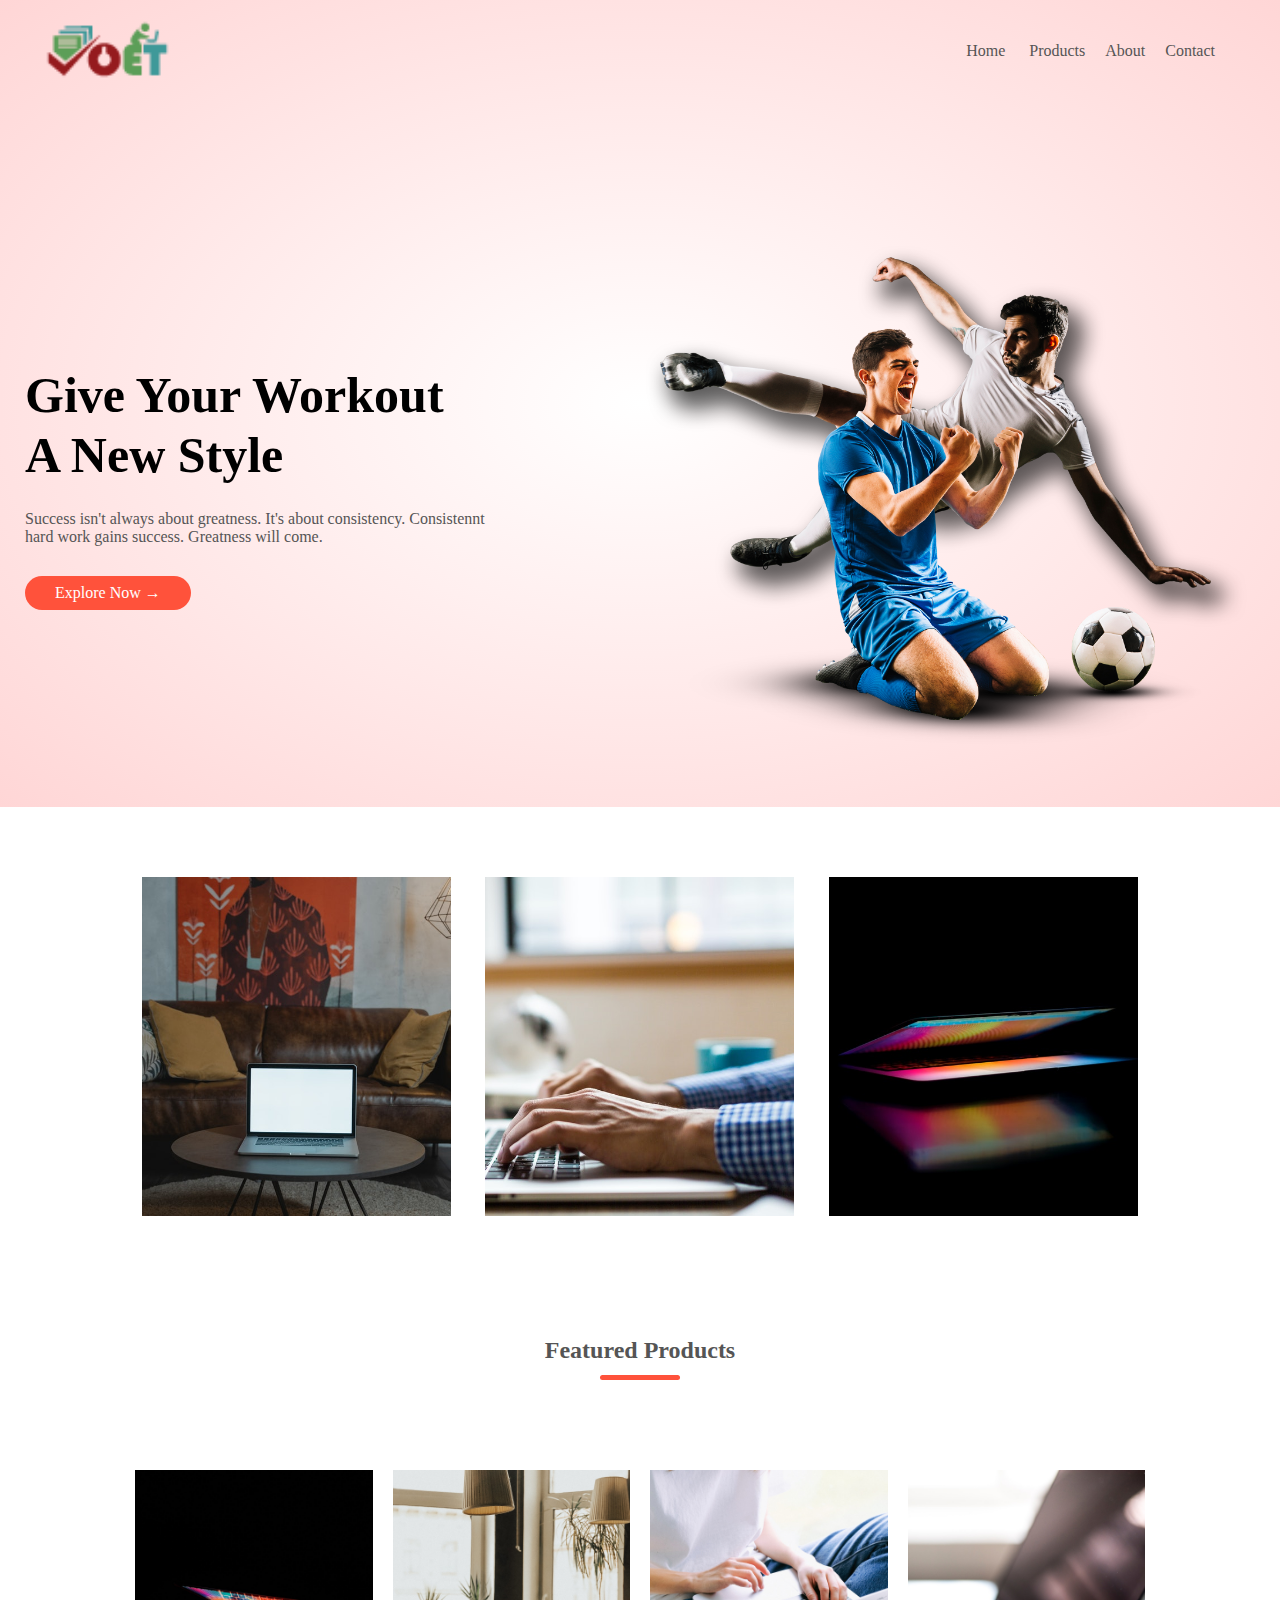
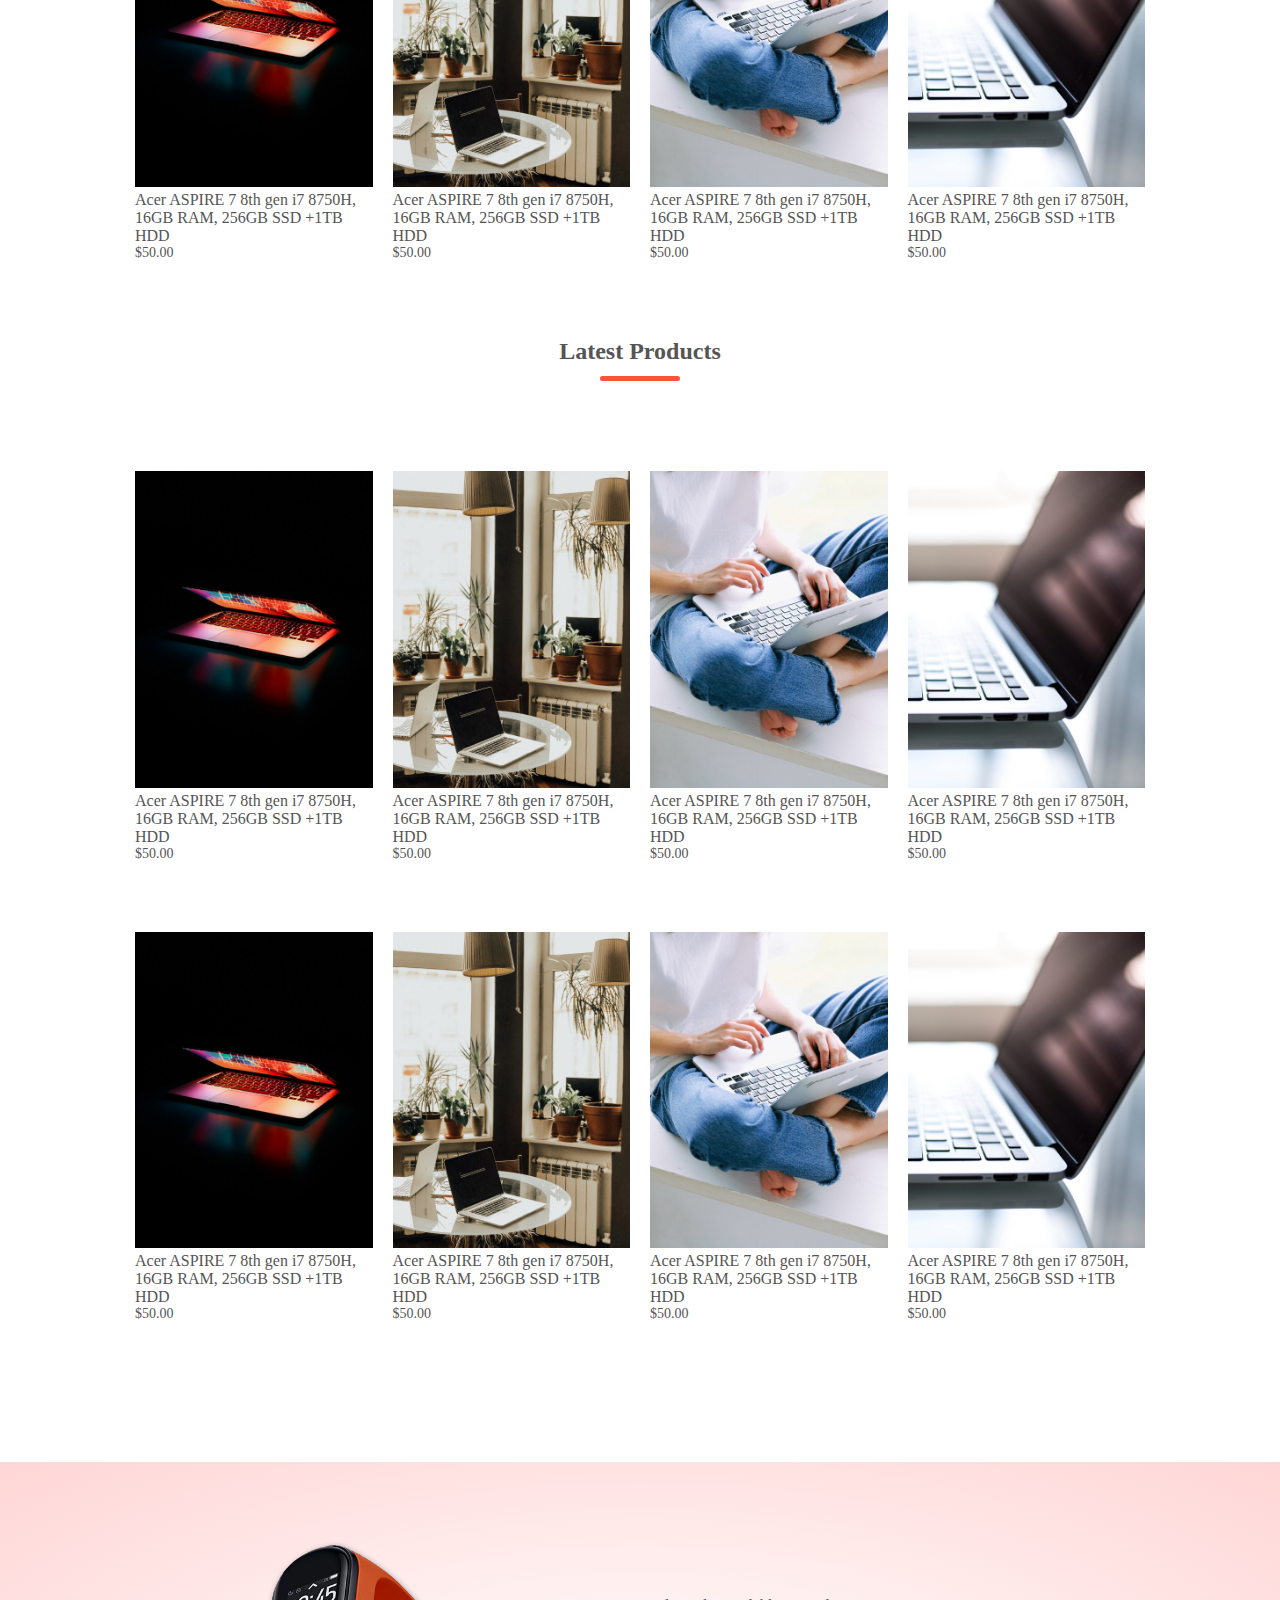
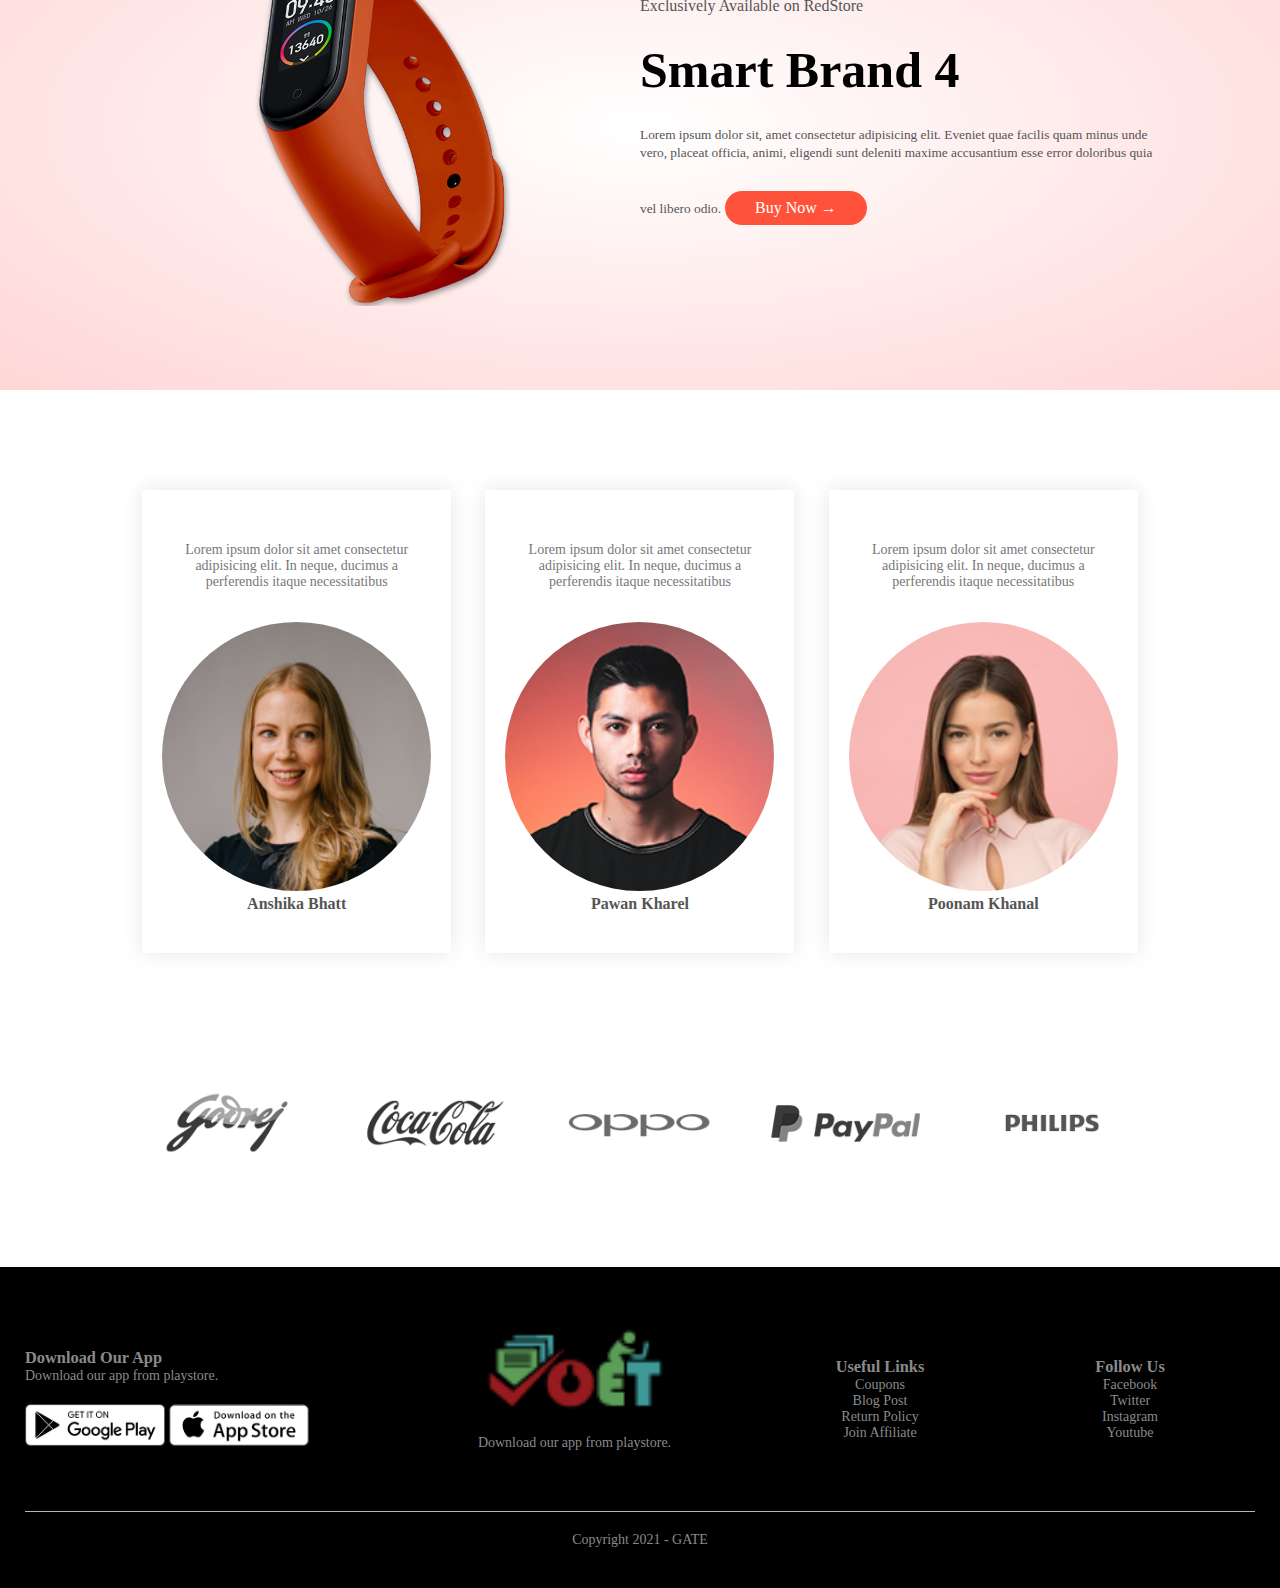
<file: index.html>
<!DOCTYPE html>
<html lang="en">
<head>
    <meta charset="UTF-8">
    <meta http-equiv="X-UA-Compatible" content="IE=edge">
    <meta name="viewport" content="width=device-width, initial-scale=1.0">
    <title>LaptopStore | Ecommerce website Design</title>
    <link rel="stylesheet" href="style.css">
<link rel="preconnect" href="https://fonts.gstatic.com">
<link href="https://fonts.googleapis.com/css2?family=Poppins:wght@300;400;500;700&display=swap" rel="stylesheet">
<link rel="stylesheet" href="https://cdnjs.cloudflare.com/ajax/libs/font-awesome/5.15.3/css/all.min.css"
    integrity="sha512-iBBXm8fW90+nuLcSKlbmrPcLa0OT92xO1BIsZ+ywDWZCvqsWgccV3gFoRBv0z+8dLJgyAHIhR35VZc2oM/gI1w=="
    crossorigin="anonymous" />
</head>
<body>
<div class="header">
    <div class="container">
    <div class="navbar">
        <div class="logo">
            <a href="index.html"><img src="images/oet_logo.png" width="125px
            "></a>
        </div>
        <nav>
            <ul id="MenuItems">
                <li><a href='index.html'>Home</a></li>
                <li><a href='products.html'>Products</a</li>
                <li><a href='index.html'>About</a</li>
                <li><a href='index.html'>Contact</a</li>
            </ul>
        </nav>
        <!-- card_icon -->
        <!-- <img src="images/cart.png" alt="" width="30px" height="30px"> -->
        <a onclick="menutoggle()"><img src="images/menu.png" alt=""  class="menu-icon" ></a>
    </div>
    

    <div class="row">
        <div class="col-2">
           <h1>Give Your Workout<br> A New Style</h1>
           <p>Success isn't always about greatness. It's about consistency. Consistennt <br>hard work gains success. Greatness will come.</p>
           <a href="" class="btn">Explore Now &#8594;</a>

        </div>
        <div class="col-2">
            <img src="images/image1.png" alt="">
        </div>
    </div>
</div>
</div>

<!-- ----------feature categories------------- -->
    <div class="categories">
        <div class="small-container">
        <div class="row">
            <div class="col-3">
                <img src="images/banner-1.jpg" alt="">
            </div>
            <div class="col-3">
                <img src="images/banner-2.jpg" alt="">
            </div>
            <div class="col-3">
                <img src="images/banner-3.jpg" alt="">
            </div>
        </div>
        </div>
    </div>

<!-- ----------feature Products------------- -->
    <div class="small-container">
        <h2 class="title">Featured Products</h2>
        <div class="row">
            <div class="col-4">
                <a href="product-details.html"><img src="images/laptop-1.jpg" alt=""></a>
                <h4>Acer ASPIRE 7 8th gen i7 8750H, 16GB RAM, 256GB SSD +1TB HDD</h4>
                <div class="rating">
                    <i class="fa fa-star"></i>
                    <i class="fa fa-star"></i>
                    <i class="fa fa-star"></i>
                    <i class="fa fa-star"></i>
                    <i class="fa fa-star-half"></i>
                </div>
                <p>$50.00</p>
            </div>
            <div class="col-4">
                <a href="product-details.html"><img src="images/laptop-2.jpg" alt=""></a>
                <h4>Acer ASPIRE 7 8th gen i7 8750H, 16GB RAM, 256GB SSD +1TB HDD</h4>
                <div class="rating">
                    <i class="fa fa-star"></i>
                    <i class="fa fa-star"></i>
                    <i class="fa fa-star"></i>
                    <i class="fa fa-star"></i>
                    <i class="fa fa-star-half"></i>
                </div>
                <p>$50.00</p>
            </div>
            <div class="col-4">
                <img src="images/laptop-3.jpg" alt="">
                <h4>Acer ASPIRE 7 8th gen i7 8750H, 16GB RAM, 256GB SSD +1TB HDD</h4>
                <div class="rating">
                    <i class="fa fa-star"></i>
                    <i class="fa fa-star"></i>
                    <i class="fa fa-star"></i>
                    <i class="fa fa-star"></i>
                    <i class="fa fa-star-half"></i>
                </div>
                <p>$50.00</p>
            </div>
            <div class="col-4">
                <img src="images/laptop-4.jpg" alt="">
                <h4>Acer ASPIRE 7 8th gen i7 8750H, 16GB RAM, 256GB SSD +1TB HDD</h4>
                <div class="rating">
                    <i class="fa fa-star"></i>
                    <i class="fa fa-star"></i>
                    <i class="fa fa-star"></i>
                    <i class="fa fa-star"></i>
                    <i class="fa fa-star-half"></i>
                </div>
                <p>$50.00</p>
            </div>
        </div>

        <h2 class="title">Latest Products</h2>
        <div class="row">
            <div class="col-4">
                <img src="images/laptop-1.jpg" alt="">
                <h4>Acer ASPIRE 7 8th gen i7 8750H, 16GB RAM, 256GB SSD +1TB HDD</h4>
                <div class="rating">
                    <i class="fa fa-star"></i>
                    <i class="fa fa-star"></i>
                    <i class="fa fa-star"></i>
                    <i class="fa fa-star"></i>
                    <i class="fa fa-star-half"></i>
                </div>
                <p>$50.00</p>
            </div>
            <div class="col-4">
                <img src="images/laptop-2.jpg" alt="">
                <h4>Acer ASPIRE 7 8th gen i7 8750H, 16GB RAM, 256GB SSD +1TB HDD</h4>
                <div class="rating">
                    <i class="fa fa-star"></i>
                    <i class="fa fa-star"></i>
                    <i class="fa fa-star"></i>
                    <i class="fa fa-star"></i>
                    <i class="fa fa-star-half"></i>
                </div>
                <p>$50.00</p>
            </div>
            <div class="col-4">
                <img src="images/laptop-3.jpg" alt="">
                <h4>Acer ASPIRE 7 8th gen i7 8750H, 16GB RAM, 256GB SSD +1TB HDD</h4>
                <div class="rating">
                    <i class="fa fa-star"></i>
                    <i class="fa fa-star"></i>
                    <i class="fa fa-star"></i>
                    <i class="fa fa-star"></i>
                    <i class="fa fa-star-half"></i>
                </div>
                <p>$50.00</p>
            </div>
            <div class="col-4">
                <img src="images/laptop-4.jpg" alt="">
                <h4>Acer ASPIRE 7 8th gen i7 8750H, 16GB RAM, 256GB SSD +1TB HDD</h4>
                <div class="rating">
                    <i class="fa fa-star"></i>
                    <i class="fa fa-star"></i>
                    <i class="fa fa-star"></i>
                    <i class="fa fa-star"></i>
                    <i class="fa fa-star-half"></i>
                </div>
                <p>$50.00</p>
            </div>
            <div class="col-4">
                <img src="images/laptop-1.jpg" alt="">
                <h4>Acer ASPIRE 7 8th gen i7 8750H, 16GB RAM, 256GB SSD +1TB HDD</h4>
                <div class="rating">
                    <i class="fa fa-star"></i>
                    <i class="fa fa-star"></i>
                    <i class="fa fa-star"></i>
                    <i class="fa fa-star"></i>
                    <i class="fa fa-star-half"></i>
                </div>
                <p>$50.00</p>
            </div>
            <div class="col-4">
                <img src="images/laptop-2.jpg" alt="">
                <h4>Acer ASPIRE 7 8th gen i7 8750H, 16GB RAM, 256GB SSD +1TB HDD</h4>
                <div class="rating">
                    <i class="fa fa-star"></i>
                    <i class="fa fa-star"></i>
                    <i class="fa fa-star"></i>
                    <i class="fa fa-star"></i>
                    <i class="fa fa-star-half"></i>
                </div>
                <p>$50.00</p>
            </div>
            <div class="col-4">
                <img src="images/laptop-3.jpg" alt="">
                <h4>Acer ASPIRE 7 8th gen i7 8750H, 16GB RAM, 256GB SSD +1TB HDD</h4>
                <div class="rating">
                    <i class="fa fa-star"></i>
                    <i class="fa fa-star"></i>
                    <i class="fa fa-star"></i>
                    <i class="fa fa-star"></i>
                    <i class="fa fa-star-half"></i>
                </div>
                <p>$50.00</p>
            </div>
            <div class="col-4">
                <img src="images/laptop-4.jpg" alt="">
                <h4>Acer ASPIRE 7 8th gen i7 8750H, 16GB RAM, 256GB SSD +1TB HDD</h4>
                <div class="rating">
                    <i class="fa fa-star"></i>
                    <i class="fa fa-star"></i>
                    <i class="fa fa-star"></i>
                    <i class="fa fa-star"></i>
                    <i class="fa fa-star-half"></i>
                </div>
                <p>$50.00</p>
            </div>
        </div>
        </div>

        <!-- -----------offer---------- -->
        <div class="offer">
            <div class="small-container">
                <div class="row">
                    <div class="col-2">
                        <img src="images/exclusive.png" alt="" class="offer-img">
                    </div>
                    <div class="col-2">
                        <p>Exclusively Available on RedStore</p>
                        <h1>Smart Brand 4</h1>
                        <small>Lorem ipsum dolor sit, amet consectetur adipisicing elit. Eveniet quae facilis quam minus unde vero, placeat officia, animi, eligendi sunt deleniti maxime accusantium esse error doloribus quia vel libero odio.</small>
                        <a href="" class="btn">Buy Now &#8594;</a>
                    </div>
                </div>
            </div>
        </div>

<!-- ----------- testimonial ------------- -->

<div class="testimonial">
    <div class="small-container">
        <div class="row">
            <div class="col-3">
                <i class="fa fa-quote-left"></i>
                <p>Lorem ipsum dolor sit amet consectetur adipisicing elit. In neque, ducimus a perferendis itaque necessitatibus
                </p>
                <div class="rating">
                    <i class="fa fa-star"></i>
                    <i class="fa fa-star"></i>
                    <i class="fa fa-star"></i>
                    <i class="fa fa-star"></i>
                    <i class="fa fa-star-half"></i>
                </div>
                <img src="images/user-1.png" alt="">
                <h3>Anshika Bhatt</h3>
            </div>
            <div class="col-3">
                <i class="fa fa-quote-left"></i>
                <p>Lorem ipsum dolor sit amet consectetur adipisicing elit. In neque, ducimus a perferendis itaque necessitatibus
                </p>
                <div class="rating">
                    <i class="fa fa-star"></i>
                    <i class="fa fa-star"></i>
                    <i class="fa fa-star"></i>
                    <i class="fa fa-star"></i>
                    <i class="fa fa-star-half"></i>
                </div>
                <img src="images/user-2.png" alt="">
                <h3>Pawan Kharel</h3>
            </div>
            <div class="col-3">
                <i class="fa fa-quote-left"></i>
                <p>Lorem ipsum dolor sit amet consectetur adipisicing elit. In neque, ducimus a perferendis itaque necessitatibus
                </p>
                <div class="rating">
                    <i class="fa fa-star"></i>
                    <i class="fa fa-star"></i>
                    <i class="fa fa-star"></i>
                    <i class="fa fa-star"></i>
                    <i class="fa fa-star-half"></i>
                </div>
                <img src="images/user-3.png" alt="">
                <h3>Poonam Khanal</h3>
            </div>
        </div>
    </div>
</div>

<!-- ---------------- brands ------------------>

<div class="brands">
    <div class="small-container">
        <div class="row">
            <div class="col-5">
                <img src="images/logo-godrej.png">
            </div>
            <div class="col-5">
                <img src="images/logo-coca-cola.png">
            </div>
            <div class="col-5">
                <img src="images/logo-oppo.png">
            </div>
            <div class="col-5">
                <img src="images/logo-paypal.png">
            </div>
            <div class="col-5">
                <img src="images/logo-philips.png">
            </div>
        </div>
    </div>
</div>

<!-- ------ footer ------------>

<div class="footer">
    <div class="container">
        <div class="row">
            <div class="footer-col-1">
                <h3>Download Our App</h3>
                <p>Download our app from playstore.</p>
                <div class="app-logo">
                    <img src="images/play-store.png" alt="">
                    <img src="images/app-store.png" alt="">
                </div>
            </div>
            <div class="footer-col-2">
                <img src="images/oet_logo.png
                " alt="">
                <p>Download our app from playstore.</p>
            </div>
            <div class="footer-col-3">
                <h3>Useful Links</h3>
                <ul>
                    <li>Coupons</li>
                    <li>Blog Post</li>
                    <li>Return Policy</li>
                    <li>Join Affiliate</li>
                </ul>
            </div>
            <div class="footer-col-4">
                <h3>Follow Us</h3>
                <ul>
                    <li>Facebook</li>
                    <li>Twitter</li>
                    <li>Instagram</li>
                    <li>Youtube</li>
                </ul>
            </div>
        </div>
        <hr>
        <p class="copyright">Copyright 2021 - GATE</p>
    </div>
</div>

<!-- jsfortogglemenue -->
<script type="text/javascript">
    var MenuItems = document.getElementById("MenuItems");

    MenuItems.style.maxHeight = "0px";

    function menutoggle(){
        
        if(MenuItems.style.maxHeight == '0px'){
            MenuItems.style.maxHeight = "200px";
        }else{
            MenuItems.style.maxHeight = '0px'
        }
    }
</script>
</body>
</html>
</file>
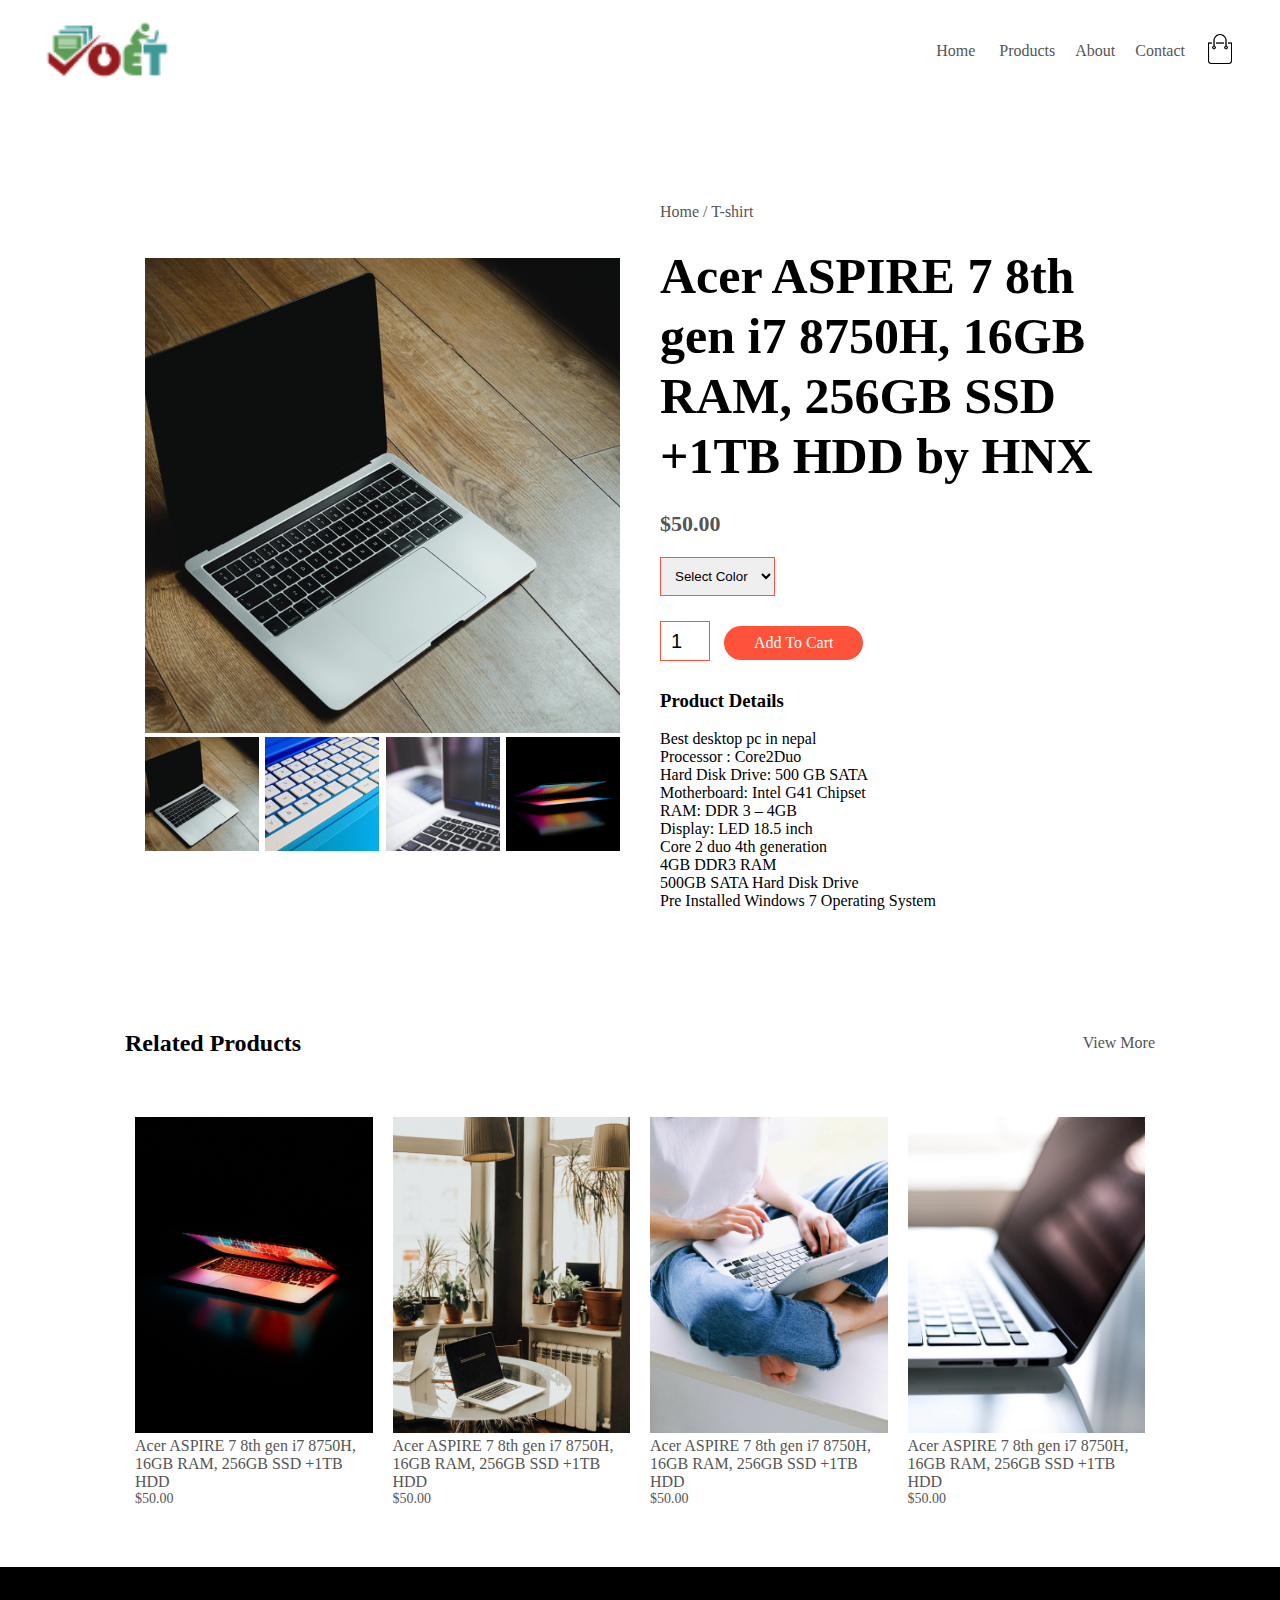
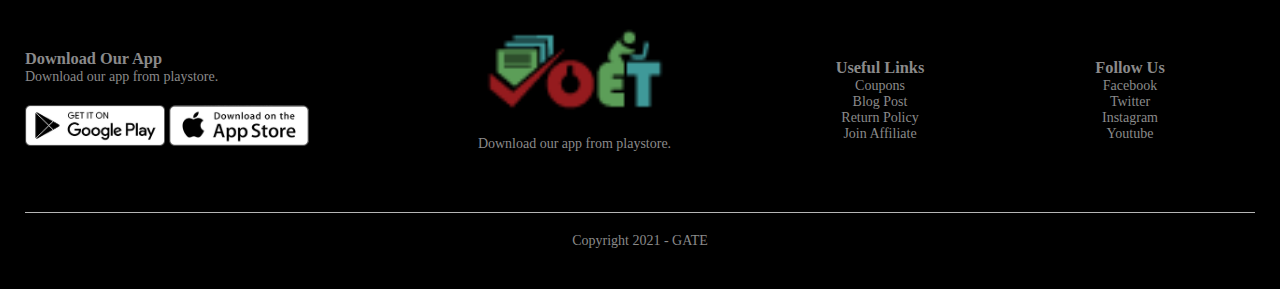
<file: product-details.html>
<!DOCTYPE html>
<html lang="en">

<head>
    <meta charset="UTF-8">
    <meta http-equiv="X-UA-Compatible" content="IE=edge">
    <meta name="viewport" content="width=device-width, initial-scale=1.0">
    <title>All Products -- LaptopStore</title>
    <link rel="stylesheet" href="style.css">
    <link rel="preconnect" href="https://fonts.gstatic.com">
    <link href="https://fonts.googleapis.com/css2?family=Poppins:wght@300;400;500;700&display=swap" rel="stylesheet">
    <link rel="stylesheet" href="https://cdnjs.cloudflare.com/ajax/libs/font-awesome/5.15.3/css/all.min.css"
        integrity="sha512-iBBXm8fW90+nuLcSKlbmrPcLa0OT92xO1BIsZ+ywDWZCvqsWgccV3gFoRBv0z+8dLJgyAHIhR35VZc2oM/gI1w=="
        crossorigin="anonymous" />
</head>

<body>
    <div class="container">
        <div class="navbar">
            <div class="logo">
                <img src="images/oet_logo.png" width="125px
            ">
            </div>
            <nav>
                <ul id="MenuItems">
                    <li><a href='index.html'>Home</a></li>
                    <li><a href='products.html'>Products</a</li>
                    <li><a href='index.html'>About</a</li>
                    <li><a href='index.html'>Contact</a</li>
                </ul>
            </nav>
            <!-- card_icon -->
            <img src="images/cart.png" alt="" width="30px" height="30px">
            <a onclick="menutoggle()"><img src="images/menu.png" alt="" class="menu-icon"></a>
        </div>
    </div>
 <!-- ------------single product details ---------------  -->

        <div class="small-container single-product" >
            <div class="row">
                <div class="col-2">
                    <img src="images/cover-1.jpg" width="100%" id="productImg">

                    <div class="small-img-row">
                        <div class="small-img-col">
                            <img src="images/cover-1.jpg" width="100%" class="small-img">
                        </div>
                        <div class="small-img-col">
                            <img src="images/cover-2.jpg" width="100%" class="small-img">
                        </div>
                        <div class="small-img-col">
                            <img src="images/cover-3.jpg" width="100%" class="small-img">
                        </div>
                        <div class="small-img-col">
                            <img src="images/cover-4.jpg" width="100%" class="small-img">
                        </div>
                    </div>
                </div>
                <div class="col-2">
                    <p>Home / T-shirt</p>
                    <h1>Acer ASPIRE 7 8th gen i7 8750H, 16GB RAM, 256GB SSD +1TB HDD by HNX</h1>
                    <h4>$50.00</h4>
                    <select name="" id="">
                        <option value="">Select Color</option>
                        <option value="">Black</option>
                        <option value="">Red</option>
                        <option value="">Blue</option>
                    </select>
                    <input type="number" value="1">
                    <a href="" class="btn">Add To Cart</a>
                    <h3>Product Details <i class="fa fa-indent"></i></h3>
                    <br>
                    <ul>
                        <li>Best desktop pc in nepal</li>
                        <li>Processor : Core2Duo</li>
                        <li>Hard Disk Drive: 500 GB SATA</li>
                        <li>Motherboard: Intel G41 Chipset</li>
                        <li>RAM: DDR 3 – 4GB</li>
                        <li>Display: LED 18.5 inch</li>
                        <li>Core 2 duo 4th generation</li>
                        <li>4GB DDR3 RAM</li>
                        <li>500GB SATA Hard Disk Drive</li>
                        <li>Pre Installed Windows 7 Operating System</li>
                    </ul>

                </div>
            </div>
        </div>
<!-- ------------title ------------------  -->
<div class="small-container">
    <div class="row row-2">
        <h2>Related Products</h2>
        <p>View More</p>
    </div>
</div>
    <div class="small-container">
        <div class="row">
            <div class="col-4">
                <img src="images/laptop-1.jpg" alt="">
                <h4>Acer ASPIRE 7 8th gen i7 8750H, 16GB RAM, 256GB SSD +1TB HDD</h4>
                <div class="rating">
                    <i class="fa fa-star"></i>
                    <i class="fa fa-star"></i>
                    <i class="fa fa-star"></i>
                    <i class="fa fa-star"></i>
                    <i class="fa fa-star-half"></i>
                </div>
                <p>$50.00</p>
            </div>
            <div class="col-4">
                <img src="images/laptop-2.jpg" alt="">
                <h4>Acer ASPIRE 7 8th gen i7 8750H, 16GB RAM, 256GB SSD +1TB HDD</h4>
                <div class="rating">
                    <i class="fa fa-star"></i>
                    <i class="fa fa-star"></i>
                    <i class="fa fa-star"></i>
                    <i class="fa fa-star"></i>
                    <i class="fa fa-star-half"></i>
                </div>
                <p>$50.00</p>
            </div>
            <div class="col-4">
                <img src="images/laptop-3.jpg" alt="">
                <h4>Acer ASPIRE 7 8th gen i7 8750H, 16GB RAM, 256GB SSD +1TB HDD</h4>
                <div class="rating">
                    <i class="fa fa-star"></i>
                    <i class="fa fa-star"></i>
                    <i class="fa fa-star"></i>
                    <i class="fa fa-star"></i>
                    <i class="fa fa-star-half"></i>
                </div>
                <p>$50.00</p>
            </div>
            <div class="col-4">
                <img src="images/laptop-4.jpg" alt="">
                <h4>Acer ASPIRE 7 8th gen i7 8750H, 16GB RAM, 256GB SSD +1TB HDD</h4>
                <div class="rating">
                    <i class="fa fa-star"></i>
                    <i class="fa fa-star"></i>
                    <i class="fa fa-star"></i>
                    <i class="fa fa-star"></i>
                    <i class="fa fa-star-half"></i>
                </div>
                <p>$50.00</p>
            </div>
        </div>
    </div>

    <!-- ------ footer ------------>

    <div class="footer">
        <div class="container">
            <div class="row">
                <div class="footer-col-1">
                    <h3>Download Our App</h3>
                    <p>Download our app from playstore.</p>
                    <div class="app-logo">
                        <img src="images/play-store.png" alt="">
                        <img src="images/app-store.png" alt="">
                    </div>
                </div>
                <div class="footer-col-2">
                    <img src="images/oet_logo.png" alt="">
                    <p>Download our app from playstore.</p>
                </div>
                <div class="footer-col-3">
                    <h3>Useful Links</h3>
                    <ul>
                        <li>Coupons</li>
                        <li>Blog Post</li>
                        <li>Return Policy</li>
                        <li>Join Affiliate</li>
                    </ul>
                </div>
                <div class="footer-col-4">
                    <h3>Follow Us</h3>
                    <ul>
                        <li>Facebook</li>
                        <li>Twitter</li>
                        <li>Instagram</li>
                        <li>Youtube</li>
                    </ul>
                </div>
            </div>
            <hr>
            <p class="copyright">Copyright 2021 - GATE</p>
        </div>
    </div>

    <!-- jsfortogglemenue -->
    <script type="text/javascript">
        var MenuItems = document.getElementById("MenuItems");

        MenuItems.style.maxHeight = "0px";

        function menutoggle() {

            if (MenuItems.style.maxHeight == '0px') {
                MenuItems.style.maxHeight = "200px";
            } else {
                MenuItems.style.maxHeight = '0px'
            }
        }
    </script>
    <!-- --------- js for laptop gallery -----------  -->
    <script>
        var productImg = document.getElementById("productImg");
        var smallImg = document.getElementsByClassName("small-img");

        smallImg[0].onclick = function(){
            productImg.src = smallImg[0].src;
        }
        smallImg[1].onclick = function () {
                productImg.src = smallImg[1].src;
            }
            smallImg[2].onclick = function () {
                    productImg.src = smallImg[2].src;
                }
                smallImg[3].onclick = function () {
                        productImg.src = smallImg[3].src;
                    }
    </script>
</body>

</html>
</file>
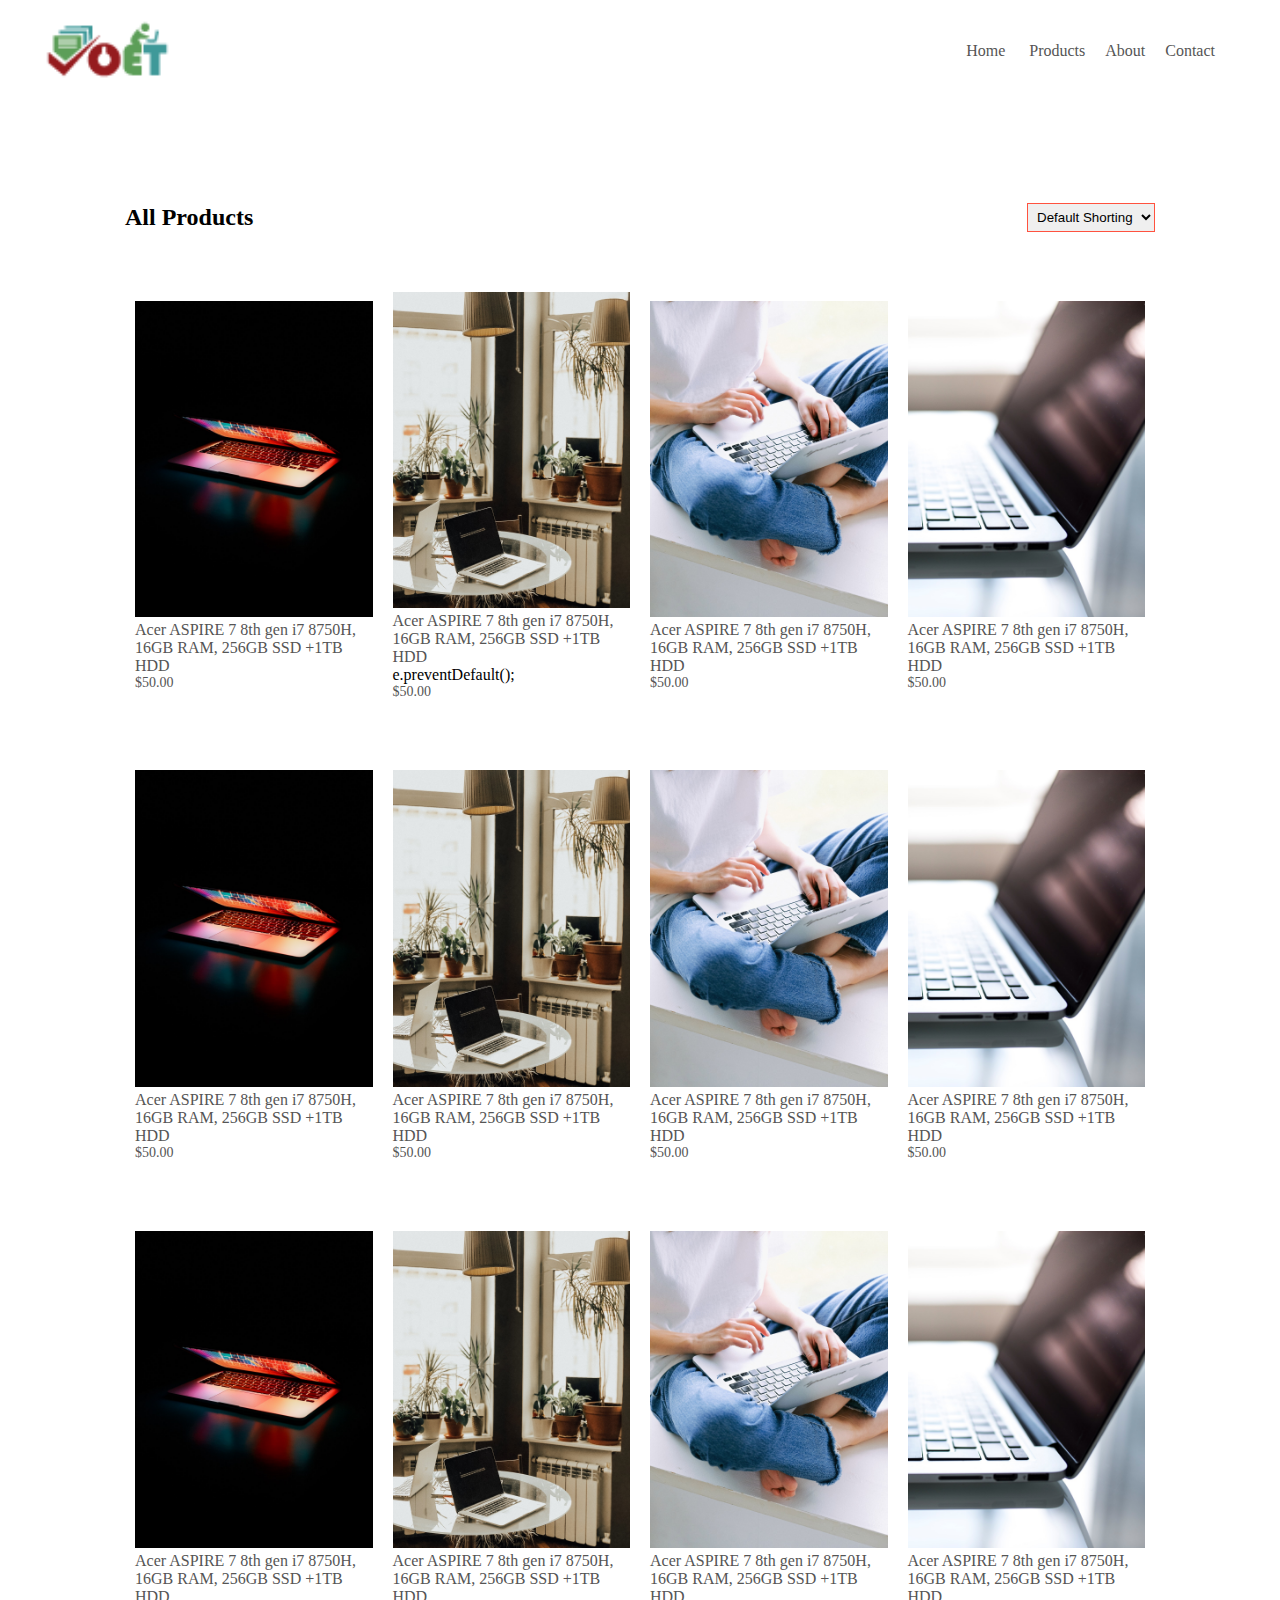
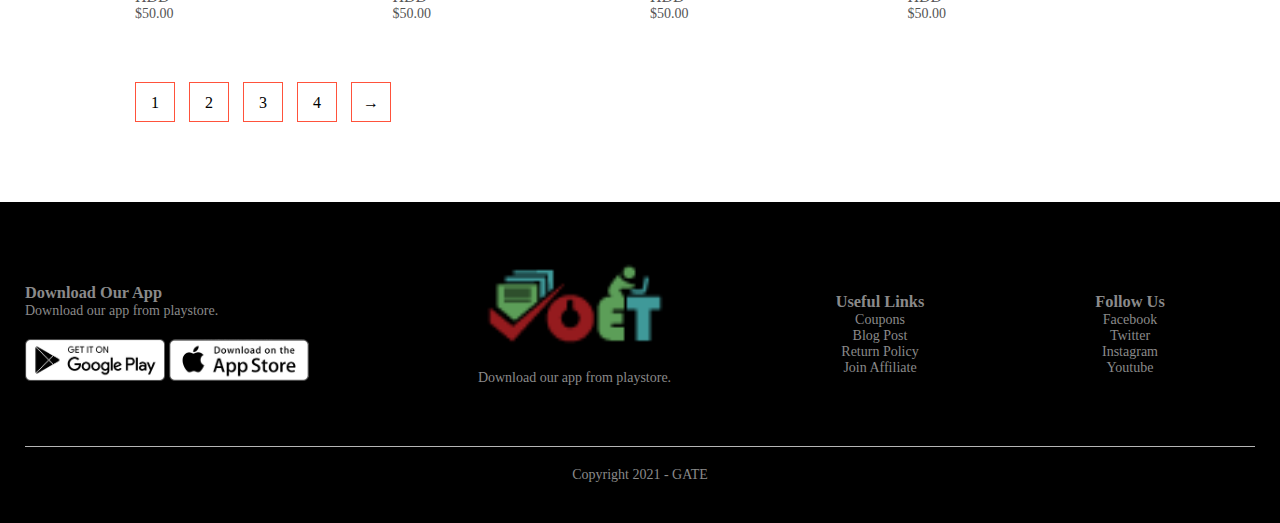
<file: products.html>
<!DOCTYPE html>
<html lang="en">

<head>
    <meta charset="UTF-8">
    <meta http-equiv="X-UA-Compatible" content="IE=edge">
    <meta name="viewport" content="width=device-width, initial-scale=1.0">
    <title>All Products -- LaptopStore</title>
    <link rel="stylesheet" href="style.css">
    <link rel="preconnect" href="https://fonts.gstatic.com">
    <link href="https://fonts.googleapis.com/css2?family=Poppins:wght@300;400;500;700&display=swap" rel="stylesheet">
    <link rel="stylesheet" href="https://cdnjs.cloudflare.com/ajax/libs/font-awesome/5.15.3/css/all.min.css"
        integrity="sha512-iBBXm8fW90+nuLcSKlbmrPcLa0OT92xO1BIsZ+ywDWZCvqsWgccV3gFoRBv0z+8dLJgyAHIhR35VZc2oM/gI1w=="
        crossorigin="anonymous" />
</head>

<body>
        <div class="container">
            <div class="navbar">
                <div class="logo">
                    <img src="images/oet_logo.png" width="125px
            ">
                </div>
                <nav>
                    <ul id="MenuItems">
                        <li><a href='index.html'>Home</a></li>
                        <li><a href='products.html'>Products</a</li>
                        <li><a href='index.html'>About</a</li>
                        <li><a href='index.html'>Contact</a</li>
                    </ul>
                </nav>
                <!-- card_icon -->
                <!-- <img src="images/cart.png" alt="" width="30px" height="30px"> -->
                <a onclick="menutoggle()"><img src="images/menu.png" alt="" class="menu-icon"></a>
            </div>
        </div>

    <div class="small-container">
        <div class="row row-2">
            <h2>All Products</h2>
            <select name="" id="">
                <option value="">Default Shorting</option>
                <option value="">Short by Price</option>
                <option value="">Short by Rating</option>
                <option value="">Short by Sale</option>
            </select>
        </div>
        <div class="row">
            <div class="col-4">
                <a href="product-details.html"><img src="images/laptop-1.jpg" alt=""></a>
                <h4>Acer ASPIRE 7 8th gen i7 8750H, 16GB RAM, 256GB SSD +1TB HDD</h4>
                <div class="rating">
                    <i class="fa fa-star"></i>
                    <i class="fa fa-star"></i>
                    <i class="fa fa-star"></i>
                    <i class="fa fa-star"></i>
                    <i class="fa fa-star-half"></i>
                </div>
                <p>$50.00</p>
            </div>
            <div class="col-4">
<a href="product-details.html"><img src="images/laptop-2.jpg" alt=""></a>                <h4>Acer ASPIRE 7 8th gen i7 8750H, 16GB RAM, 256GB SSD +1TB HDD</h4>
                <div class="rating">
                    <i class="fa fa-star"></i>
                    <i class="fa fa-star"></i>
                    <i class="fa fa-star"></i>
                    <i class="fa fa-star"></i>
                    <i class="fa fa-star-half"></i>
                </div>e.preventDefault();
                <p>$50.00</p>
            </div>
            <div class="col-4">
                <img src="images/laptop-3.jpg" alt="">
                <h4>Acer ASPIRE 7 8th gen i7 8750H, 16GB RAM, 256GB SSD +1TB HDD</h4>
                <div class="rating">
                    <i class="fa fa-star"></i>
                    <i class="fa fa-star"></i>
                    <i class="fa fa-star"></i>
                    <i class="fa fa-star"></i>
                    <i class="fa fa-star-half"></i>
                </div>
                <p>$50.00</p>
            </div>
            <div class="col-4">
                <img src="images/laptop-4.jpg" alt="">
                <h4>Acer ASPIRE 7 8th gen i7 8750H, 16GB RAM, 256GB SSD +1TB HDD</h4>
                <div class="rating">
                    <i class="fa fa-star"></i>
                    <i class="fa fa-star"></i>
                    <i class="fa fa-star"></i>
                    <i class="fa fa-star"></i>
                    <i class="fa fa-star-half"></i>
                </div>
                <p>$50.00</p>
            </div>
        </div>
      <div class="row">
           <div class="col-4">
        <img src="images/laptop-1.jpg" alt="">
        <h4>Acer ASPIRE 7 8th gen i7 8750H, 16GB RAM, 256GB SSD +1TB HDD</h4>
        <div class="rating">
            <i class="fa fa-star"></i>
            <i class="fa fa-star"></i>
            <i class="fa fa-star"></i>
            <i class="fa fa-star"></i>
            <i class="fa fa-star-half"></i>
        </div>
        <p>$50.00</p>
    </div>
    <div class="col-4">
        <img src="images/laptop-2.jpg" alt="">
        <h4>Acer ASPIRE 7 8th gen i7 8750H, 16GB RAM, 256GB SSD +1TB HDD</h4>
        <div class="rating">
            <i class="fa fa-star"></i>
            <i class="fa fa-star"></i>
            <i class="fa fa-star"></i>
            <i class="fa fa-star"></i>
            <i class="fa fa-star-half"></i>
        </div>
        <p>$50.00</p>
    </div>
    <div class="col-4">
        <img src="images/laptop-3.jpg" alt="">
        <h4>Acer ASPIRE 7 8th gen i7 8750H, 16GB RAM, 256GB SSD +1TB HDD</h4>
        <div class="rating">
            <i class="fa fa-star"></i>
            <i class="fa fa-star"></i>
            <i class="fa fa-star"></i>
            <i class="fa fa-star"></i>
            <i class="fa fa-star-half"></i>
        </div>
        <p>$50.00</p>
    </div>
    <div class="col-4">
        <img src="images/laptop-4.jpg" alt="">
        <h4>Acer ASPIRE 7 8th gen i7 8750H, 16GB RAM, 256GB SSD +1TB HDD</h4>
        <div class="rating">
            <i class="fa fa-star"></i>
            <i class="fa fa-star"></i>
            <i class="fa fa-star"></i>
            <i class="fa fa-star"></i>
            <i class="fa fa-star-half"></i>
        </div>
        <p>$50.00</p>
    </div>
    <div class="col-4">
        <img src="images/laptop-1.jpg" alt="">
        <h4>Acer ASPIRE 7 8th gen i7 8750H, 16GB RAM, 256GB SSD +1TB HDD</h4>
        <div class="rating">
            <i class="fa fa-star"></i>
            <i class="fa fa-star"></i>
            <i class="fa fa-star"></i>
            <i class="fa fa-star"></i>
            <i class="fa fa-star-half"></i>
        </div>
        <p>$50.00</p>
    </div>
    <div class="col-4">
        <img src="images/laptop-2.jpg" alt="">
        <h4>Acer ASPIRE 7 8th gen i7 8750H, 16GB RAM, 256GB SSD +1TB HDD</h4>
        <div class="rating">
            <i class="fa fa-star"></i>
            <i class="fa fa-star"></i>
            <i class="fa fa-star"></i>
            <i class="fa fa-star"></i>
            <i class="fa fa-star-half"></i>
        </div>
        <p>$50.00</p>
    </div>
    <div class="col-4">
        <img src="images/laptop-3.jpg" alt="">
        <h4>Acer ASPIRE 7 8th gen i7 8750H, 16GB RAM, 256GB SSD +1TB HDD</h4>
        <div class="rating">
            <i class="fa fa-star"></i>
            <i class="fa fa-star"></i>
            <i class="fa fa-star"></i>
            <i class="fa fa-star"></i>
            <i class="fa fa-star-half"></i>
        </div>
        <p>$50.00</p>
    </div>
    <div class="col-4">
        <img src="images/laptop-4.jpg" alt="">
        <h4>Acer ASPIRE 7 8th gen i7 8750H, 16GB RAM, 256GB SSD +1TB HDD</h4>
        <div class="rating">
            <i class="fa fa-star"></i>
            <i class="fa fa-star"></i>
            <i class="fa fa-star"></i>
            <i class="fa fa-star"></i>
            <i class="fa fa-star-half"></i>
        </div>
        <p>$50.00</p>
    </div>
  </div>
<div class="page-btn">
    <span>1</span>
    <span>2</span>
    <span>3</span>
    <span>4</span>
    <span>&#8594;</span>

</div>
</div>
    </div>

    <!-- ------ footer ------------>

    <div class="footer">
        <div class="container">
            <div class="row">
                <div class="footer-col-1">
                    <h3>Download Our App</h3>
                    <p>Download our app from playstore.</p>
                    <div class="app-logo">
                        <img src="images/play-store.png" alt="">
                        <img src="images/app-store.png" alt="">
                    </div>
                </div>
                <div class="footer-col-2">
                    <img src="images/oet_logo.png" alt="">
                    <p>Download our app from playstore.</p>
                </div>
                <div class="footer-col-3">
                    <h3>Useful Links</h3>
                    <ul>
                        <li>Coupons</li>
                        <li>Blog Post</li>
                        <li>Return Policy</li>
                        <li>Join Affiliate</li>
                    </ul>
                </div>
                <div class="footer-col-4">
                    <h3>Follow Us</h3>
                    <ul>
                        <li>Facebook</li>
                        <li>Twitter</li>
                        <li>Instagram</li>
                        <li>Youtube</li>
                    </ul>
                </div>
            </div>
            <hr>
            <p class="copyright">Copyright 2021 - GATE</p>
        </div>
    </div>

    <!-- jsfortogglemenue -->
    <script type="text/javascript">
        var MenuItems = document.getElementById("MenuItems");

        MenuItems.style.maxHeight = "0px";

        function menutoggle() {

            if (MenuItems.style.maxHeight == '0px') {
                MenuItems.style.maxHeight = "200px";
            } else {
                MenuItems.style.maxHeight = '0px'
            }
        }
    </script>
</body>

</html>
</file>
<file: style.css>
* {
  margin: 0;
  padding: 0;
  box-sizing: border-box;
}

.body {
  font-family: "Poppins", sans-serif;
}
.navbar {
  display: flex;
  align-items: center;
  padding: 20px;
}
nav {
  flex: 1;
  text-align: right;
}
nav ul {
  display: inline-block;
  list-style-type: none;
}
nav ul li {
  display: inline-block;
  margin-right: 20px;
}
a {
  text-decoration: none;
  color: #555;
}
p {
  color: #555;
}
.container {
  max-width: 1300px;
  margin: auto;
  padding-left: 25px;
  padding-right: 25px;
}
.row {
  display: flex;
  align-items: center;
  flex-wrap: wrap;
  justify-content: space-around;
}
.col-2 {
  flex-basis: 50%;
  min-width: 300px;
}
.col-2 img {
  max-width: 100%;
  padding: 50px 0;
}
.col-2 h1 {
  font-size: 50px;
  line-height: 60px;
  margin: 25px 0;
}
.btn {
  display: inline-block;
  background-color: #ff523b;
  color: #fff;
  padding: 8px 30px;
  margin: 30px 0;
  border-radius: 30px;
  transition: background 0.5s;
}
.btn:hover {
  background: #563434;
}
.header {
  background: radial-gradient(#fff, #ffd6d6);
}
.header .row {
  margin-top: 70px;
}

/* ---------categories--------- */
.categories {
  margin: 70px 0;
}
.col-3 {
  flex-basis: 30%;
  min-width: 250px;
  margin-bottom: 30px;
}
.col-3 img {
  width: 100%;
}
.small-container {
  max-width: 1080px;
  margin: auto;
  padding-left: 25px;
  padding-right: 25px;
}

.col-4 {
  flex-basis: 25%;
  padding: 10px;
  min-width: 200px;
  margin-bottom: 50px;
  transition: transform 0.5s;
}
.col-4 img {
  width: 100%;
}

.title {
  text-align: center;
  margin: 0 auto 80px;
  position: relative;
  line-height: 60px;
  color: #555;
}
.title::after {
  content: "";
  background: #ff523b;
  width: 80px;
  height: 5px;
  border-radius: 5px;
  position: absolute;
  bottom: 0;
  left: 50%;
  transform: translateX(-50%);
}

h4 {
  color: #555;
  font-weight: normal;
}
.col-4 p {
  font-size: 14px;
}
.col-4:hover {
  transform: translateY(-5px);
}
.rating .fa {
  color: #ff523b;
}
/* --------offer------- */
.offer {
  background: radial-gradient(#fff, #ffd6d6);
  margin-top: 80px;
  padding: 30px 0;
}
.col-2 .offer-img {
  padding: 50px;
}
small {
  color: #555;
}

/* --------testimonials */
.testimonial {
  padding-top: 100px;
}
.testimonial .col-3 {
  text-align: center;
  padding: 40px 20px;
  box-shadow: 0 0 20px 0px rgba(0, 0, 0, 0.1);
  cursor: pointer;
  transition: transform 0.5s;
}
.testimonial .col-3 img {
  width: 100%;
  margin-top: 20px;
  border-radius: 50%;
}
.testimonial .col-3:hover {
  transform: translateY(-10px);
}
.fa.fa-quote-left {
  font-size: 34px;
  color: #ff523b;
}
.col-3 p {
  font-size: 14px;
  margin: 12px 0;
  color: #777;
}
.testimonial .col-3 h3 {
  font-weight: 600;
  color: #555;
  font-size: 16px;
}
/* -----------brands ------------- */

.brands {
  margin: 100px auto;
}
.col-5 {
  width: 160px;
}
.col-5 img {
  width: 100%;
  cursor: pointer;
  filter: grayscale(100%);
}
.col-5 img:hover {
  filter: grayscale(0);
}
/* ----------- footer --------- */

.footer {
  background: #000;
  color: #8a8a8a;
  font-size: 14px;
  padding: 60px 0 20px;
}
.footer p {
  color: #8a8a8a;
  margin-bottom: 20px;
}
.footer-col-1,
.footer-col-2,
.footer-col-3,
.footer-col-4 {
  min-width: 250px;
  margin-bottom: 20px;
}
.footer-col-1 {
  flex-basis: 30%;
}
.footer-col-2 {
  flex: 1;
  text-align: center;
}
.footer-col-2 img {
  width: 180px;
  margin-bottom: 20px;
}

.footer-col-3,
.footer-col-4 {
  flex-basis: 12%;
  text-align: center;
}
ul {
  list-style-type: none;
}
.app-logo {
  margin-top: 20px;
}
.app-logo img {
  width: 140px;
}
.footer hr {
  border: none;
  background: #b5b5b5;
  height: 1px;
  margin: 20px 0;
}
.copyright {
  text-align: center;
}

.menu-icon {
  width: 28px;
  margin-left: 20px;
  display: none;
}

/* -------media query for menu -----  */
@media only screen and (max-width: 800px) {
  nav ul {
    position: absolute;
    top: 70px;
    left: 0;
    background: #333;
    width: 100%;
    overflow: hidden;
    transition: max-height 0.5s;
  }
  nav ul li {
    display: block;
    margin-right: 50px;
    margin-top: 10px;
    margin-bottom: 10px;
  }
  nav ul li a {
    color: #fff;
  }
  .menu-icon {
    display: block;
    cursor: pointer;
  }
}

/* --------------- all products --------------------- */
.row-2 {
  justify-content: space-between;
  margin: 100px auto 50px;
}
select {
  border: 1px solid #ff523f;
  padding: 5px;
}
select:focus {
  outline: none;
}
.page-btn {
  margin: 0 auto 80px;
}
.page-btn span {
  display: inline-block;
  border: 1px solid #ff523b;
  margin-left: 10px;
  width: 40px;
  height: 40px;
  text-align: center;
  line-height: 40px;
  cursor: pointer;
}
.page-btn span:hover {
  background: #ff523b;
  color: #fff;
}

/* -------media query for menu less than 600 screen size -----  */

@media only screen and (max-width: 600px) {
  .row {
    text-align: center;
  }
  .col-2,
  .col-3,
  .col4 {
    flex-basis: 100%;
  }
  .single-product .row {
    text-align: left;
  }
  .single-product .col-2 {
    padding: 20px 0;
  }
  .single-product h1 {
    font-size: 26px;
    line-height: 32px;
  }
}

/* ------------single product details ---------------  */
.single-product {
  margin-top: 80px;
}
.single-product .col-2 img {
  padding: 0;
}
.single-product .col-2 {
  padding: 20px;
}
.single-product .col-2 h4 {
  margin: 20px 0;
  font-size: 22px;
  font-weight: bold;
}
.single-product select {
  display: block;
  padding: 10px;
  margin-top: 20px;
}
.single-product input {
  width: 50px;
  height: 40px;
  padding-left: 10px;
  font-size: 20px;
  margin-right: 10px;
  border: 1px solid #ff523b;
}
input:focus {
  outline: none;
}
.single-product .fa {
  color: #ff523b;
  margin-left: 10px;
}
.small-img-row {
  display: flex;
  justify-content: space-between;
}
.small-img-col {
  flex-basis: 24%;
  cursor: pointer;
}
</file>
